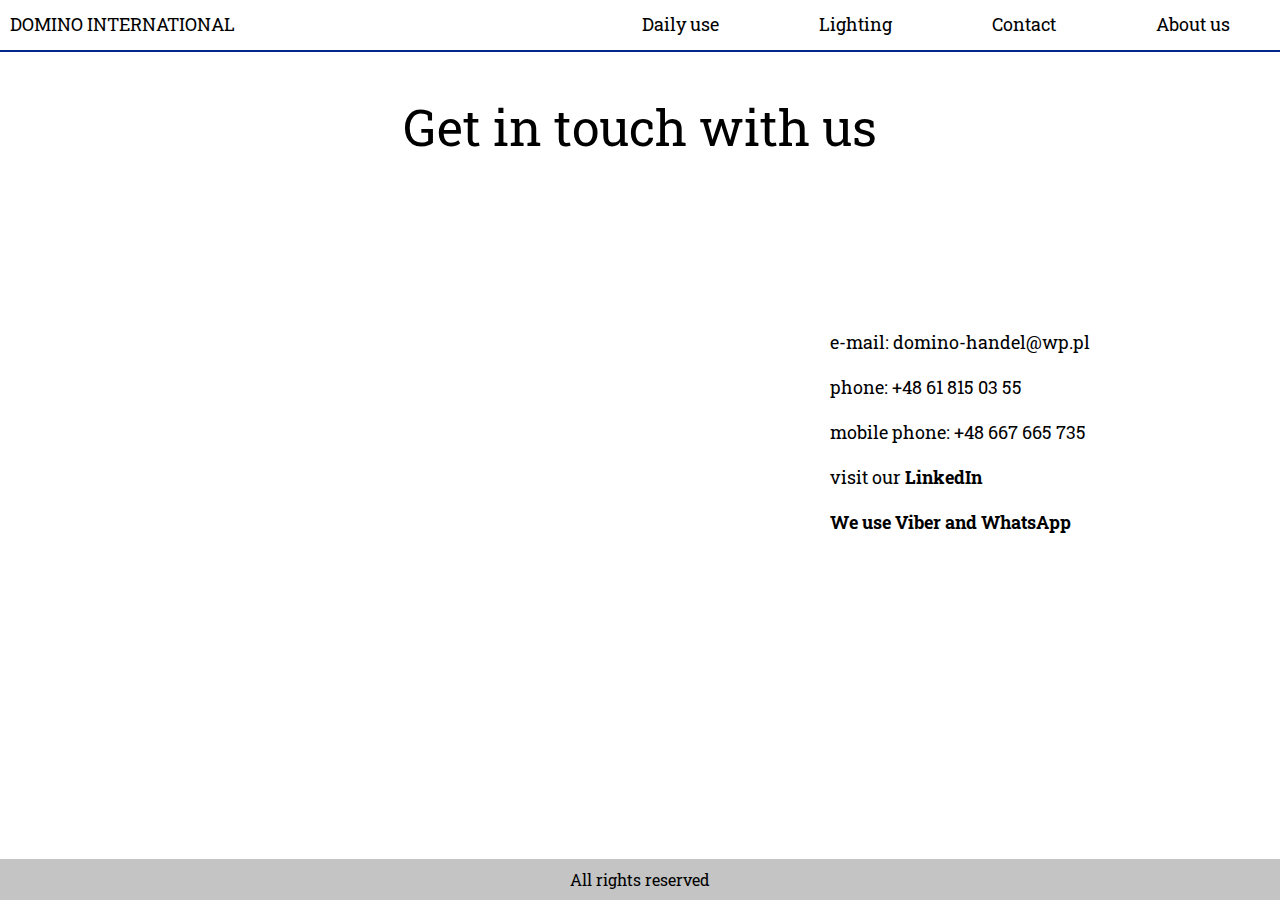
<file: contact.html>
<!DOCTYPE html>
<html lang="en">

<head>
    <meta charset="utf-8">
    <title>Domino International S.A.</title>
    <meta name="description" content="We are buying and selling glass and
  porcelain.">
    <meta name="author" content="Domino International S.A.">
    <meta name="viewport" content="width=device-width, initial-scale=1">
    <link href="https://fonts.googleapis.com/css?family=Roboto+Slab&display=swap" rel="stylesheet">
    <link rel="stylesheet" href="css/style.css">
    <link rel="stylesheet" href="css/contact.css">
</head>

<body>
    <header class="top-bar">
        <div class="company-name">
            <a href="index.html">DOMINO INTERNATIONAL</a>
        </div>
        <ul class="navbar">
            <li><a href="daily_use.html">Daily use</a></li>
            <li><a href="lighting.html">Lighting</a></li>
            <li><a href="contact.html">Contact</a></li>
            <li><a href="index.html">About us</a></li>
        </ul>
    </header>

    <section class="contact-section">

        <h2>Get in touch with us</h2>

        <div id="contact-box">
            <iframe
                src="https://www.google.com/maps/embed?pb=!1m18!1m12!1m3!1d2425.9829793082845!2d17.273832915808676!3d52.55183277982026!2m3!1f0!2f0!3f0!3m2!1i1024!2i768!4f13.1!3m3!1m2!1s0x47048a03a7d508c5%3A0x87e61658a03a417e!2sSroczyn%2016%2C%2062-280%20Sroczyn!5e0!3m2!1spl!2spl!4v1584364886678!5m2!1spl!2spl"
                width="600" height="450" frameborder="0" style="border:0;" allowfullscreen="" aria-hidden="false"
                tabindex="0"></iframe>

            <ul>
                <li>e-mail: domino-handel@wp.pl</li>
                <li>phone: +48 61 815 03 55</li>
                <li>mobile phone: +48 667 665 735</li>
                <li>visit our <a target="_blank" href="https://pl.linkedin.com/in/jarek-frankiewicz-79b43213b"><b>LinkedIn</b></a></li>
                <li><b>We use Viber and WhatsApp</b></li>
            </ul>
        </div>
    </section>

    <footer>All rights reserved</footer>

</body>
</file>
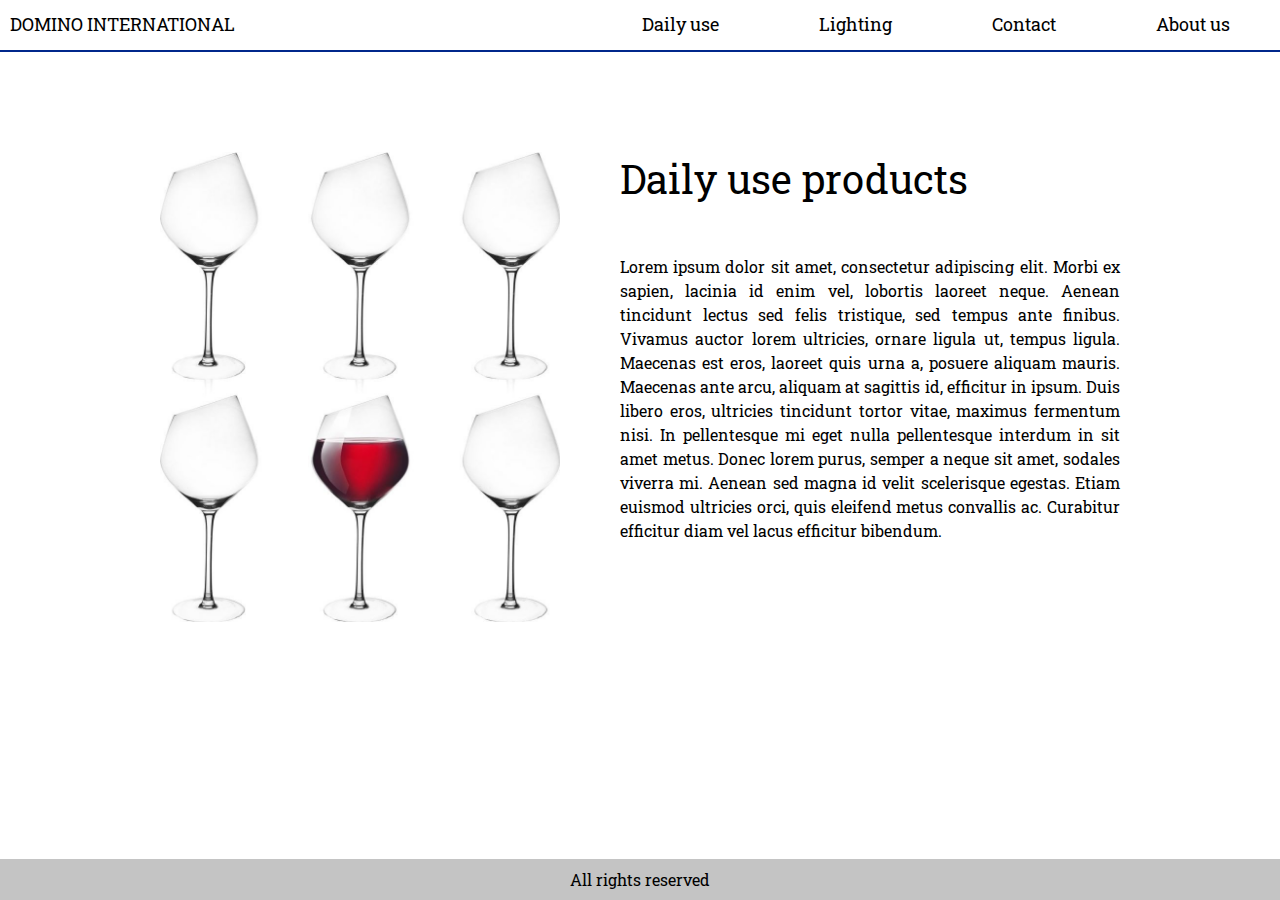
<file: daily_use.html>
<!DOCTYPE html>
<html lang="en">

<head>
    <meta charset="utf-8">
    <title>Domino International S.A.</title>
    <meta name="description" content="We are buying and selling glass and
  porcelain.">
    <meta name="author" content="Domino International S.A.">
    <meta name="viewport" content="width=device-width, initial-scale=1">
    <link href="https://fonts.googleapis.com/css?family=Roboto+Slab&display=swap" rel="stylesheet">
    <link rel="stylesheet" href="css/style.css">
    <link rel="stylesheet" href="css/offer.css">
</head>

<body>
    <header class="top-bar">
        <div class="company-name">
            <a href="index.html">DOMINO INTERNATIONAL</a>
        </div>
        <ul class="navbar">
            <li><a href="daily_use.html">Daily use</a></li>
            <li><a href="lighting.html">Lighting</a></li>
            <li><a href="contact.html">Contact</a></li>
            <li><a href="index.html">About us</a></li>
        </ul>
    </header>

    <section class="offer-section">
        <img src="res/glasses.jpg" alt="glasses with wine">
        <div class="desc-container">
            <h3>Daily use products</h3>
            <p>Lorem ipsum dolor sit amet, consectetur adipiscing elit. Morbi ex sapien, lacinia id enim vel, lobortis
                laoreet neque. Aenean tincidunt lectus sed felis tristique, sed tempus ante finibus. Vivamus auctor
                lorem
                ultricies, ornare ligula ut, tempus ligula. Maecenas est eros, laoreet quis urna a, posuere aliquam
                mauris.
                Maecenas ante arcu, aliquam at sagittis id, efficitur in ipsum. Duis libero eros, ultricies tincidunt
                tortor
                vitae, maximus fermentum nisi. In pellentesque mi eget nulla pellentesque interdum in sit amet metus.
                Donec
                lorem purus, semper a neque sit amet, sodales viverra mi. Aenean sed magna id velit scelerisque egestas.
                Etiam euismod ultricies orci, quis eleifend metus convallis ac. Curabitur efficitur diam vel lacus
                efficitur
                bibendum.</p>
        </div>
    </section>

    <footer>All rights reserved</footer>

</body>
</file>
<file: css/style.css>
html, body {
    font-family: 'Roboto Slab', serif;
    margin: 0;
    padding: 0;
}

/*------------------------TOP BAR----------------------*/

.top-bar {
    width: 100%;
    height: 50px;
    /* Todo AUTOMATIC HEIGHT */
    border-bottom: 2px #00278B solid;
    font-size: 18px;
}

.company-name {
    float: left;
    margin: 12px 10px;
}

.company-name a{
    text-decoration: none;
    color: black;
}

.navbar {
    float: right;
    margin: 0;
}

.navbar li {
    list-style-type: none;
    display: block;
    float: left;
    margin: 12px 50px;
}

.navbar li a {
    text-align: center;
    text-decoration: none;
    color: black;
}

/*------------------------END OF TOP BAR----------------------*/
/*------------------------OFFER SECTION----------------------*/

.offer{
    width: 1000px;
    margin: 80px auto;
}

.section-header {
    font-size: 40px;
    margin-bottom: 80px;
    text-align: center;
    font-weight: normal;
}

.offers-container {
    display: flex;
    justify-content: center;
}

.offers-container a{
    padding: 0;
    margin: 0;
    display: block;
}

.single-offer {
    border: 2px solid black;
    margin: 30px 100px;
}

.single-offer img {
    padding: 30px 60px;
}

.single-offer p {
    text-align: center;
    padding-bottom: 10px;
}

/*------------------------END OF OFFER SECTION----------------------*/
/*------------------------STORY SECTION----------------------*/
.story {
    background-color: #F0F0F0;
    padding: 30px 0 100px 0;
}

.story-container {
    width: 1000px;
    margin: 0 auto;
    display: flex;
    justify-content: center;
}

.building {
    width: 400px;
    margin: 30px;
}

.story-description{
    width: 450px;
    text-align: justify;
    line-height: 1.5;
    margin: 30px;
    font-weight: lighter;
}

/*------------------------END STORY SECTION----------------------*/

footer {
    background-color: #c4c4c4;
    text-align: center;
    padding: 10px 0;
}
</file>
<file: css/contact.css>
.contact-section {
    width: 1000px;
    margin: 0 auto;
}

h2 {
    font-size: 50px;
    font-weight: normal;
    text-align: center;
}

#contact-box {
    margin-top: 80px;
    display: flex;
    justify-content: center;
}

#contact-box ul {
    margin: 80px 50px;
    list-style: none;
    line-height: 2.5;
    font-size: 18px;
}

#contact-box a {
    color: black;
    text-decoration: none;
}

footer {
    position: absolute;
    bottom: 0;
    width: 100%;
    text-align: center;
}
</file>
<file: css/offer.css>
.offer-section {
    width: 1000px;
    margin: 100px auto;
    display: flex;
    justify-content: center;
}

.offer-section img {
    width: 400px;
    margin: 0 30px;
}

.desc-container {
    display: flex;
    flex-direction: column;
    margin: 0 30px;
}

.desc-container h3 {
    font-size: 40px;
    margin: 0;
    padding: 0;
    font-weight: normal;
}

.desc-container p {
    line-height: 1.5;
    margin-top: 50px;
    width: 500px;
    text-align: justify;
}

footer {
    position: absolute;
    bottom: 0;
    width: 100%;
    text-align: center;
}
</file>
